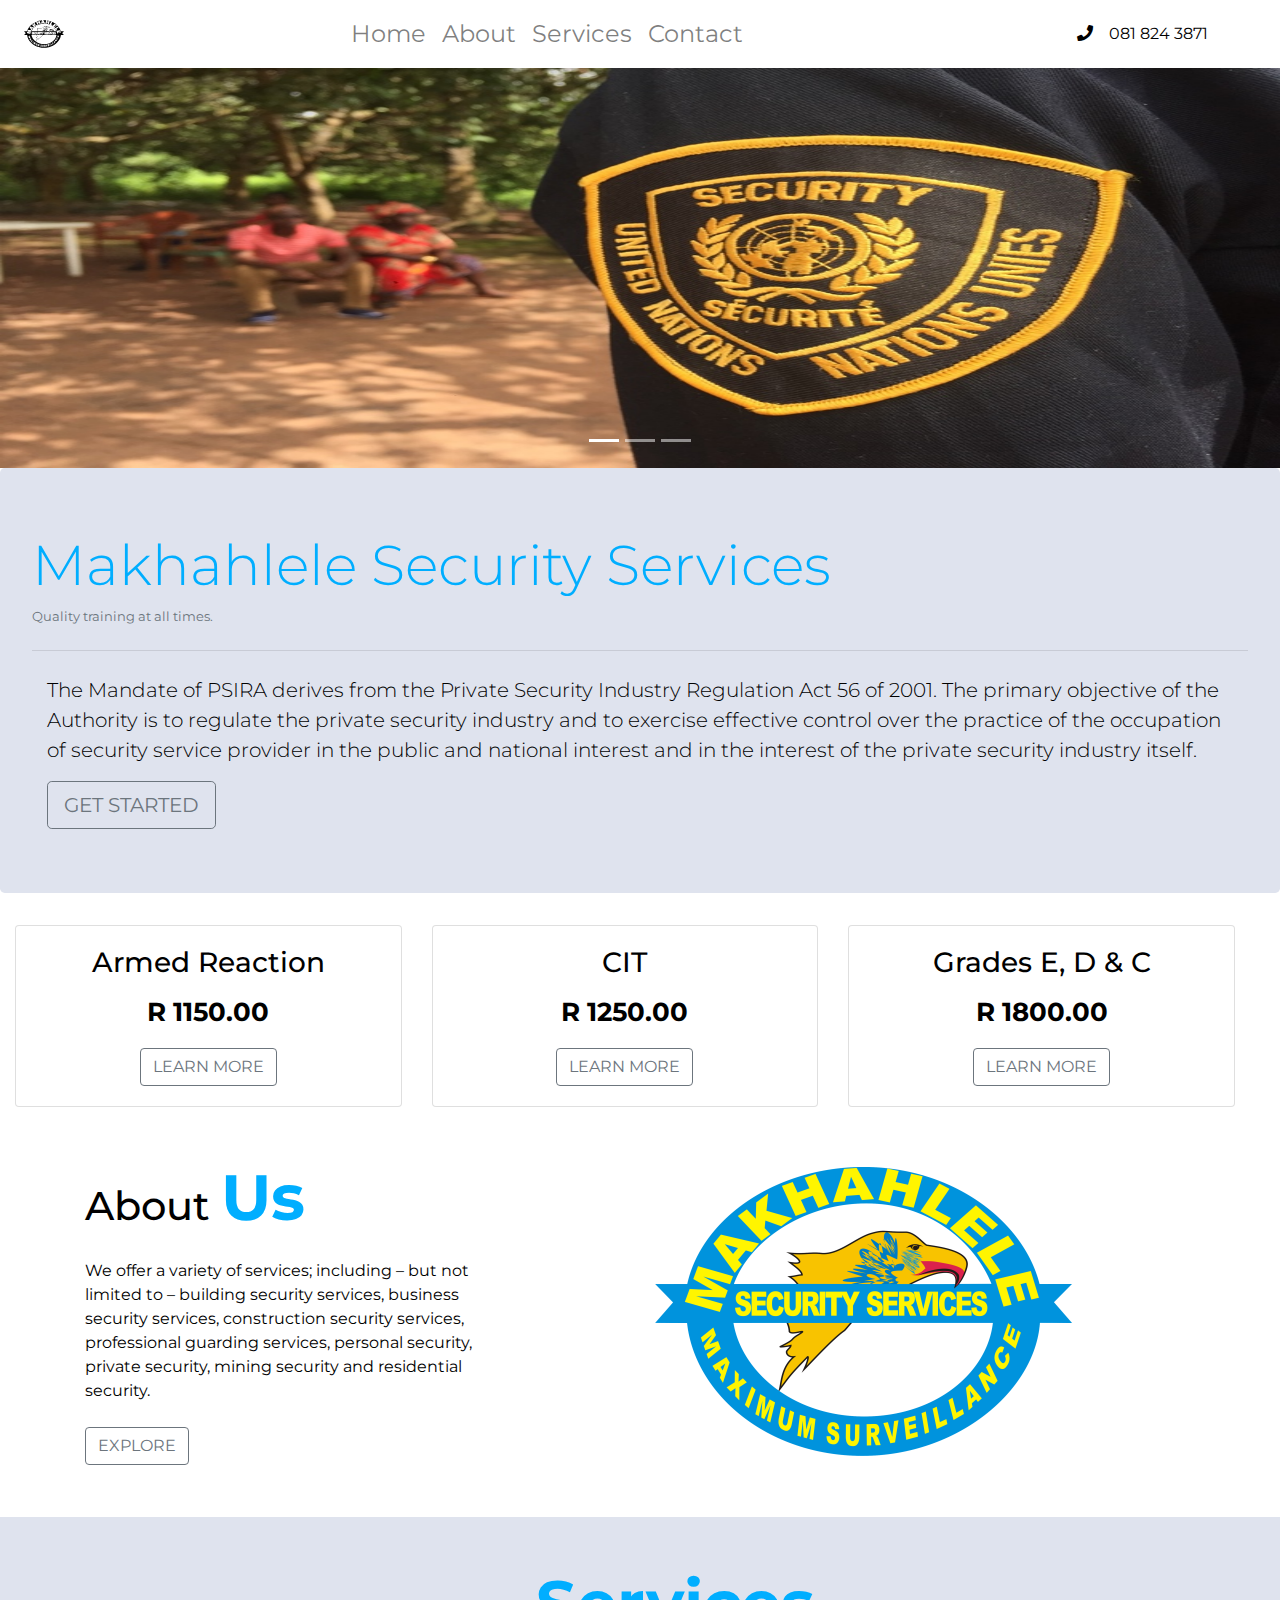
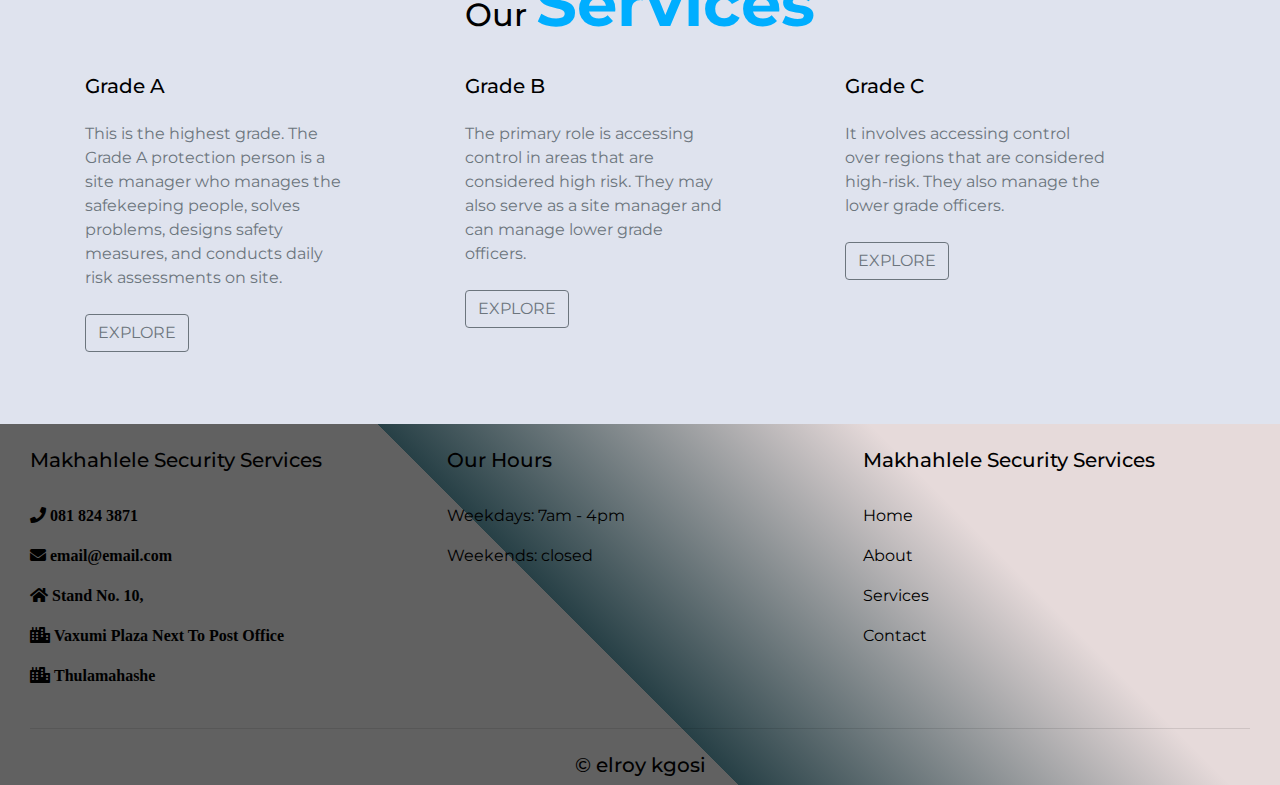
<file: index.html>
<!-- Mong'a Marena, Mokone wa ntshi tse kgolo, Elroy Kgosi -->
<!-- Publishing on Github, 11 May 2020 -->
<!DOCTYPE html>
<html lang="en">

<head>
    <meta charset="UTF-8">
    <meta name="viewport" content="width=device-width, initial-scale=1.0">
    <meta http-equiv="X-UA-Compatible" content="ie=edge">
    <title>Home</title>
    <link rel="stylesheet" href="css/bootstrap.css">
    <link rel="stylesheet" href="css/style.css">
    <link rel="stylesheet" href="css/all.css">
    <link href="https://fonts.googleapis.com/css2?family=Montserrat&display=swap" rel="stylesheet">

</head>

<body>
    <!--navbar-->
    <nav class="navbar navbar-expand-lg navbar-light px-4">

        <a href="" class="navbar-brand">
            <img src="img/logo.svg" id="logoimg" alt="">
        </a>
        <button class="navbar-toggler" data-toggle="collapse" data-target="#navbarCollapse">
            <span class="navbar-toggler-icon"></span>
        </button>
        <div class="collapse navbar-collapse" id="navbarCollapse">
            <ul class="navbar-nav mx-auto">
                <li class="nav-item">
                    <a href="index.html" class="nav-link">Home</a>
                </li>
                <li class="nav-item">
                    <a href="about.html" class="nav-link">About</a>
                </li>
                <li class="nav-item">
                    <a href="services.html" class="nav-link">Services</a>
                </li>
                <li class="nav-item">
                    <a href="contact.html" class="nav-link">Contact</a>
                </li>
            </ul>
            <div class="nav-info-items d-non d-lg-flex">
                <div class="nav-info align-items-center d-flex justify-content-between mx-lg-5">
                    <span class="info-icon mx-lg-3">
                        <i class="fas fa-phone"></i>
                    </span>
                    <p class="mb-0">081 824 3871</p>
                </div>
            </div>
        </div>
    </nav>

    <!---Carousel-->
    <div class="carousel slide" id="slides" data-ride="carousel">
        <ul class="carousel-indicators">
            <li data-target="#slides" data-slide-to="0" class="active"></li>
            <li data-target="#slides" data-slide-to="1"></li>
            <li data-target="#slides" data-slide-to="2"></li>
        </ul>
        <div class="carousel-inner">
            <div class="carousel-item active">
                <img src="img/carousel1.jpg" class="d-block w-100 " alt="">
            </div>
            <div class="carousel-item">
                <img src="img/carousel2.jpg" class="d-block w-100" alt="">
            </div>
            <div class="carousel-item">
                <img src="img/carousel3.jpg" class="d-block w-100" alt="">
            </div>
        </div>
    </div>

    <!--Jumbotron-->
    <!-- <div class="container-fluid" id="jumbo"> -->
    <div class="jumbotron" id="jumbo">
        <h1 class="display-4" style="color: rgb(0, 174, 255);">Makhahlele Security Services</h1>
        <small class="form-text text-muted">Quality training at all times.</small>
        <hr class="my-4">
        <div class="col-xs-12 col-sm-12 col-md-9 col-lg-9 col-xl 10">
            <p class="lead">The Mandate of PSIRA derives from the Private Security Industry Regulation Act 56 of 2001.
                The primary objective of the Authority is to regulate the private security industry and to exercise
                effective control over the practice of the occupation of security service provider in the public and
                national interest and in the interest of the private security industry itself.</p>
        </div>
        <div class="col-xs-12 col-sm-12 col-md-3 col-lg-3 col-xl-10">
            <a href="services.html#services"><button class="btn btn-outline-secondary text-uppercase btn-lg">Get
                    Started</button></a>
        </div>
    </div>
    <!-- </div> -->

    <!--Cards-->
    <div class="row container-fluid text-center" id="cards">


        <div class="col-lg-4 col-sm-6">
            <div class="card">
                <div class="card-body">
                    <h3 class="card-title">Armed Reaction</h3>
                    <p class="card-text text-bold">R 1150.00</p>
                    <a href="services.html#services" class="btn btn-outline-secondary text-uppercase">Learn More</a>
                </div>
            </div>
        </div>
        <div class="col-lg-4 col-sm-6">
            <div class="card">
                <div class="card-body">
                    <h3 class="card-title">CIT</h3>
                    <p class="card-text text-bold">R 1250.00</p>
                    <a href="services.html#services" class="btn btn-outline-secondary text-uppercase">Learn More</a>
                </div>
            </div>
        </div>
        <div class="col-lg-4 col sm-6">
            <div class="card">
                <div class="card-body">
                    <h3 class="card-title">Grades E, D &amp; C</h3>
                    <p class="card-text text-bold">R 1800.00</p>
                    <a href="services.html#services" class="btn btn-outline-secondary text-uppercase">Learn More</a>
                </div>
            </div>
        </div>
    </div>

    <!--Two Column Secion: About US -->
    <section class="about py-1" id="about">
        <div class="container">
            <div class="row">
                <div class="col-10 mx-auto col-md-6 my-5">
                    <h1 class="text-capitalize">about <strong class="banner-title">us</strong></h1>
                    <p class="my-4 w-75">We offer a variety of services; including – but not limited to –
                        building security services, business security services, construction security services,
                        professional guarding services, personal security, private security, mining security and
                        residential security.</p>
                    <a href="about.html#about-us-text" class="btn btn-outline-secondary text-uppercase">explore</a>
                </div>
                <div class="col-10 mx-auto col-md-6 align-self-center my-5">
                    <div class="about-img">
                        <img src="img/LocalStateLocalStateLocalState.png" alt="" class="img-fluid">
                    </div>
                </div>
            </div>
        </div>
    </section>

    <!--Services-->
    <section class="services py-5" id="services">
        <div class="container">
            <!-- section title -->
            <div class="row">
                <div class="col-10 mx-auto col-sm-6 text-center">
                    <h2 class="text-capitalize">our <strong class="banner-title">services</strong></h2>
                </div>
            </div>
            <!-- end of section title -->
            <div class="row">
                <div class="col-10 col-sm-6 col-lg-4 my-4 col-md-4">
                    <h5 class="text-justifyr">Grade A</h5>
                    <p class="my-4 text-muted w-75">This is the highest grade. The Grade A protection person is a site
                        manager who manages the safekeeping people, solves problems, designs safety measures, and
                        conducts daily risk assessments on site.</p>
                    <a href="services.html#pricing-column" class="btn btn-outline-secondary text-uppercase">explore</a>
                </div>
                <div class="col-10 col-sm-6 col-lg-4 my-4 col-md-4">
                    <h5 class="text-justify">Grade B</h5>
                    <p class="my-4 text-muted w-75">The primary role is accessing control in areas that are considered
                        high risk. They may also serve as a site manager and can manage lower grade officers.</p>
                    <a href="services.html#pricing-column" class="btn btn-outline-secondary text-uppercase">explore</a>
                </div>
                <div class="col-10 col-sm-6 col-lg-4 my-4 col-md-4">
                    <h5 class="text-justify">Grade C</h5>
                    <p class="my-4 text-muted w-75">It involves accessing control over regions that are considered
                        high-risk. They also manage the lower grade officers.</p>
                    <a href="services.html#pricing-column" class="btn btn-outline-secondary text-uppercase">explore</a>
                </div>
            </div>
        </div>
    </section>
    <!-- end of services -->

    <!-- Footer -->
    <footer>
        <div class="row mx-auto container-fluid">
            <div class="col-md-4">
                <h5 class="py-4">Makhahlele Security Services</h5>
                <p><i class="fas fa-phone"> 081 824 3871</i></p>
                <p><i class="fas fa-envelope"> email@email.com</i></p>
                <p><i class="fas fa-home"> Stand No. 10,</i></p>
                <p><i class="fas fa-city"> Vaxumi Plaza Next To Post Office</i></p>
                <p><i class="fas fa-city"> Thulamahashe</i></p>

            </div>

            <div class="col-md-4">
                <h5 class="py-4">Our Hours</h5>
                <p>Weekdays: 7am - 4pm</p>
                <p>Weekends: closed</p>
            </div>

            <div class="col-md-4">
                <h5 class="py-4">Makhahlele Security Services</h5>
                <p><a href="index.html">Home</a></p>
                <p><a href="about.html">About</a></p>
                <p><a href="services.html">Services</a></p>
                <p><a href="contact.html">Contact</a></p>

            </div>

            <div class="col-12 text-center">
                <hr class="my-4">
                <h5>&copy elroy kgosi</h5>
            </div>
        </div>
    </footer>

    <script src="js/jquery.js"></script>
    <script src="js/bootstrap.js"></script>
</body>

</html>
</file>
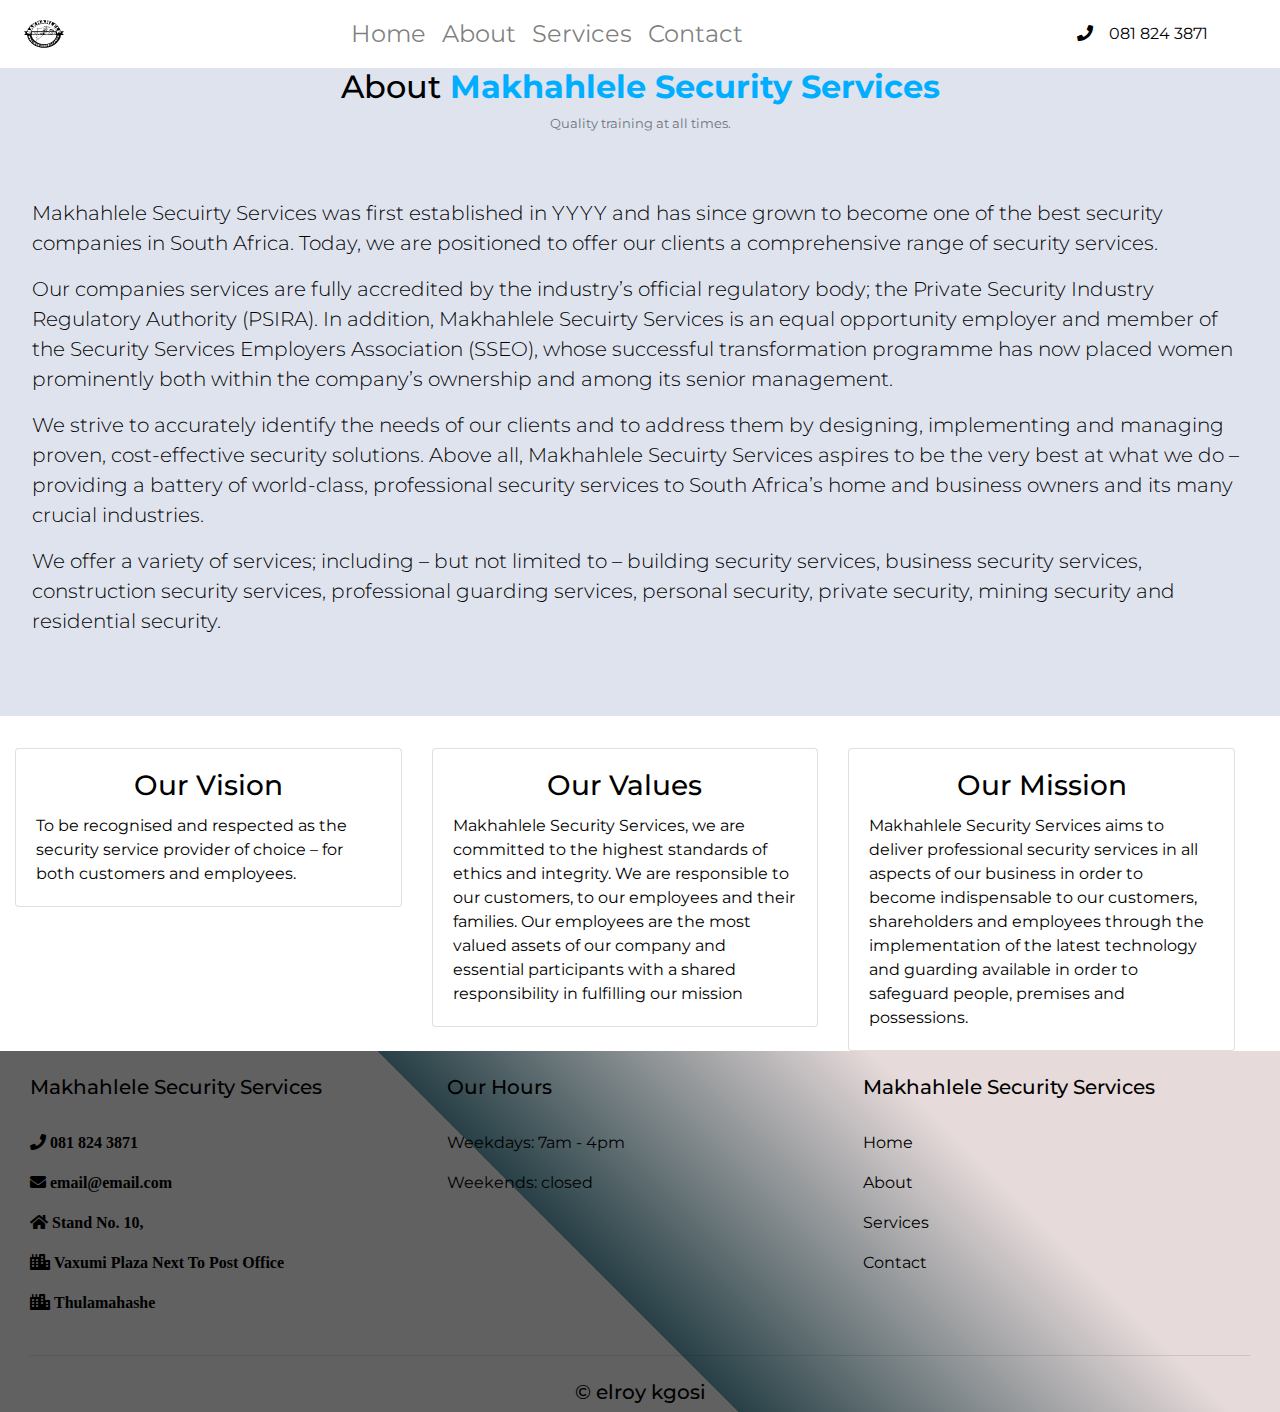
<file: about.html>
<!DOCTYPE html>
<html lang="en">

<head>
    <meta charset="UTF-8">
    <meta name="viewport" content="width=device-width, initial-scale=1.0">
    <meta http-equiv="X-UA-Compatible" content="ie=edge">
    <title>About</title>
    <link rel="stylesheet" href="css/bootstrap.css">
    <link rel="stylesheet" href="css/style.css">
    <link rel="stylesheet" href="css/all.css">
    <link href="https://fonts.googleapis.com/css2?family=Montserrat&display=swap" rel="stylesheet">

</head>

<body>
    <!--navbar-->
    <nav class="navbar navbar-expand-lg navbar-light px-4">

        <a href="" class="navbar-brand">
            <img src="img/logo.svg" id="logoimg" alt="">
        </a>
        <button class="navbar-toggler" data-toggle="collapse" data-target="#navbarCollapse">
            <span class="navbar-toggler-icon"></span>
        </button>
        <div class="collapse navbar-collapse" id="navbarCollapse">
            <ul class="navbar-nav mx-auto">
                <li class="nav-item">
                    <a href="index.html" class="nav-link">Home</a>
                </li>
                <li class="nav-item">
                    <a href="about.html" class="nav-link">About</a>
                </li>
                <li class="nav-item">
                    <a href="services.html" class="nav-link">Services</a>
                </li>
                <li class="nav-item">
                    <a href="contact.html" class="nav-link">Contact</a>
                </li>
            </ul>
            <div class="nav-info-items d-non d-lg-flex">
                <div class="nav-info align-items-center d-flex justify-content-between mx-lg-5">
                    <span class="info-icon mx-lg-3">
                        <i class="fas fa-phone"></i>
                    </span>
                    <p class="mb-0">081 824 3871</p>
                </div>
            </div>
        </div>
    </nav>

    <section class="about-us-text" id="about-us-text">
        <div class="row">
            <div class="col-10 mx-auto col-sm-6 text-center">
                <h2 class="text-capitalize">about <strong class="about-title">Makhahlele Security Services</strong></h2>
                <small id="emailHelp" class="form-text text-muted">Quality training at all times.</small>
            </div>
        </div>
        <!-- <h2 class="my-4 text-center" id="about-title">About Makhahlele Security Services</h2> -->

        <div class="jumbotron about-us-text">
            <p class="lead">Makhahlele Secuirty Services was first established in YYYY and has since grown to become one
                of the best
                security companies in South Africa. Today, we are positioned to offer our clients a comprehensive range
                of security services.</p>
            <p class="lead">Our companies services are fully accredited by the industry’s official regulatory body; the
                Private
                Security Industry Regulatory Authority (PSIRA). In addition, Makhahlele Secuirty Services is an equal
                opportunity employer and member of the Security Services Employers Association (SSEO), whose successful
                transformation programme has now placed women prominently both within the company’s ownership and among
                its senior management.</p>
            <p class="lead">We strive to accurately identify the needs of our clients and to address them by designing,
                implementing
                and managing proven, cost-effective security solutions. Above all, Makhahlele Secuirty Services aspires
                to be the very best at what we do – providing a battery of world-class, professional security services
                to South Africa’s home and business owners and its many crucial industries.</p>
            <p class="lead">We offer a variety of services; including – but not limited to – building security services,
                business
                security services, construction security services, professional guarding services, personal security,
                private security, mining security and residential security.</p>

        </div>
    </section>


    <!--Cards-->
    <div class="row container-fluid text-center" id="cards">
        <div class="col-lg-4 col-sm-6">
            <div class="card">
                <div class="card-body">
                    <h3 class="card-title">Our Vision</h3>
                    <p class="card-text text-left">To be recognised and respected as the security service provider of
                        choice – for both customers and employees.</p>
                </div>
            </div>
        </div>
        <div class="col-lg-4 col-sm-6">
            <div class="card">
                <div class="card-body">
                    <h3 class="card-title">Our Values</h3>
                    <p class="card-text text-left">Makhahlele Security Services, we are committed to the highest
                        standards of ethics and integrity. We are responsible to our customers, to our employees and
                        their families. Our employees are the most valued assets of our company and essential
                        participants with a shared responsibility in fulfilling our mission</p>

                </div>
            </div>
        </div>
        <div class="col-lg-4 col sm-6">
            <div class="card">
                <div class="card-body">
                    <h3 class="card-title">Our Mission</h3>
                    <p class="card-text text-left">Makhahlele Security Services aims to deliver professional security
                        services in all aspects of our business in order to become indispensable to our customers,
                        shareholders and employees through the implementation of the latest technology and guarding
                        available in order to safeguard people, premises and possessions.</p>
                </div>
            </div>
        </div>
    </div>




    <!-- Footer -->
    <footer>
        <div class="row mx-auto container-fluid">
            <div class="col-md-4">
                <h5 class="py-4">Makhahlele Security Services</h5>
                <p><i class="fas fa-phone"> 081 824 3871</i></p>
                <p><i class="fas fa-envelope"> email@email.com</i></p>
                <p><i class="fas fa-home"> Stand No. 10,</i></p>
                <p><i class="fas fa-city"> Vaxumi Plaza Next To Post Office</i></p>
                <p><i class="fas fa-city"> Thulamahashe</i></p>

            </div>

            <div class="col-md-4">
                <h5 class="py-4">Our Hours</h5>
                <p>Weekdays: 7am - 4pm</p>
                <p>Weekends: closed</p>
            </div>

            <div class="col-md-4">
                <h5 class="py-4">Makhahlele Security Services</h5>
                <p><a href="index.html">Home</a></p>
                <p><a href="about.html">About</a></p>
                <p><a href="services.html">Services</a></p>
                <p><a href="contact.html">Contact</a></p>

            </div>

            <div class="col-12 text-center">
                <hr class="my-4">
                <h5>&copy elroy kgosi</h5>
            </div>
        </div>
    </footer>

    <script src="js/jquery.js"></script>
    <script src="js/bootstrap.js"></script>
</body>

</html>
</file>
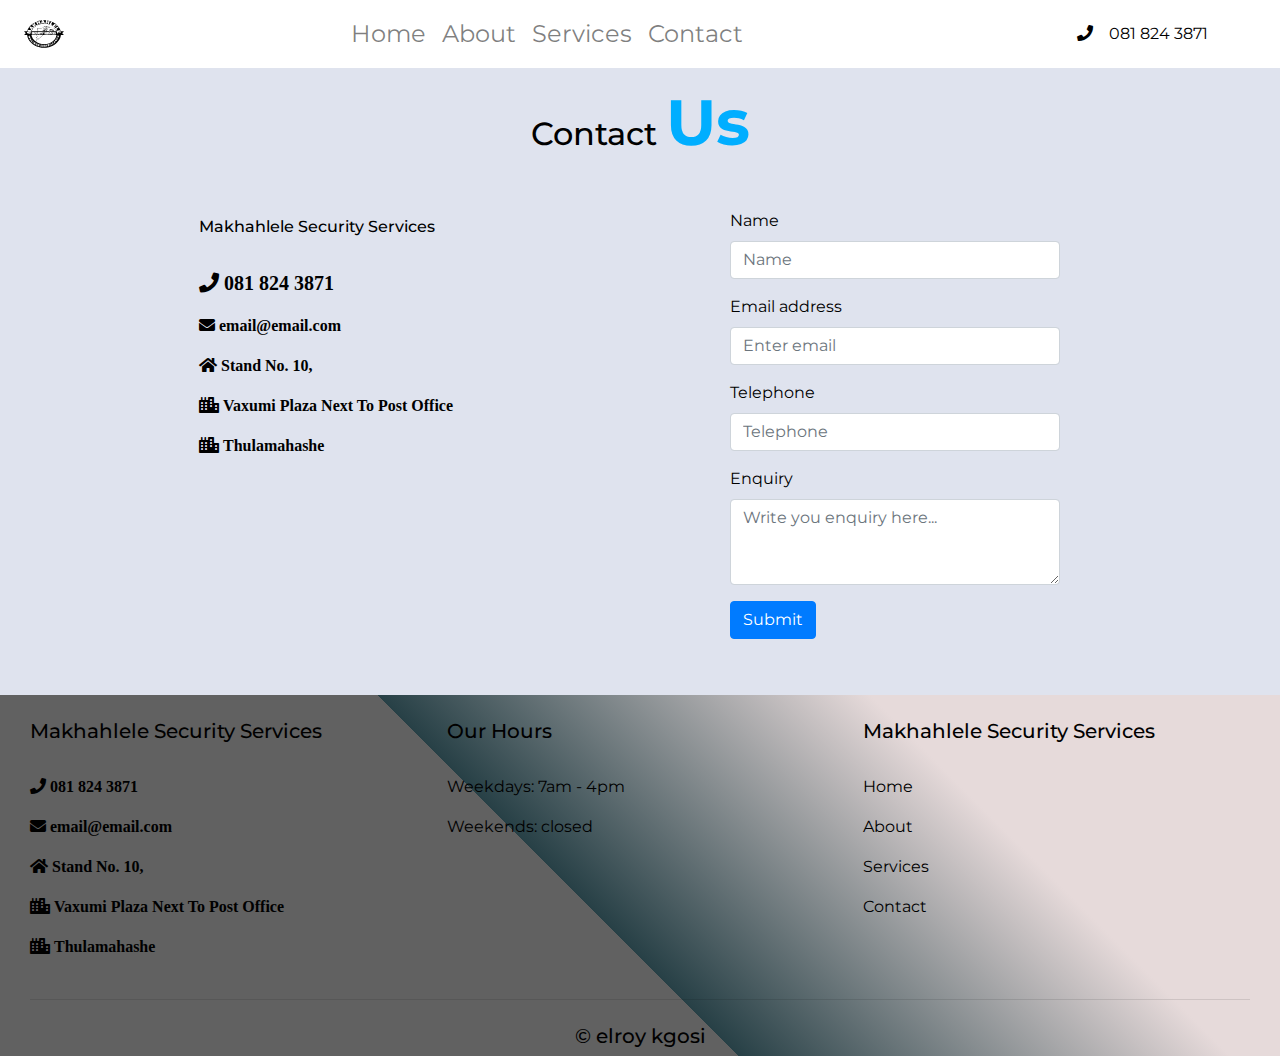
<file: contact.html>
<!DOCTYPE html>
<html lang="en">

<head>
    <meta charset="UTF-8">
    <meta name="viewport" content="width=device-width, initial-scale=1.0">
    <meta http-equiv="X-UA-Compatible" content="ie=edge">
    <title>Contact</title>
    <link rel="stylesheet" href="css/bootstrap.css">
    <link rel="stylesheet" href="css/style.css">
    <link rel="stylesheet" href="css/all.css">
    <link href="https://fonts.googleapis.com/css2?family=Montserrat&display=swap" rel="stylesheet">

</head>

<body>
    <!--navbar-->
    <nav class="navbar navbar-expand-lg navbar-light px-4">

        <a href="" class="navbar-brand">
            <img src="img/logo.svg" id="logoimg" alt="">
        </a>
        <button class="navbar-toggler" data-toggle="collapse" data-target="#navbarCollapse">
            <span class="navbar-toggler-icon"></span>
        </button>
        <div class="collapse navbar-collapse" id="navbarCollapse">
            <ul class="navbar-nav mx-auto">
                <li class="nav-item">
                    <a href="index.html" class="nav-link">Home</a>
                </li>
                <li class="nav-item">
                    <a href="about.html" class="nav-link">About</a>
                </li>
                <li class="nav-item">
                    <a href="services.html" class="nav-link">Services</a>
                </li>
                <li class="nav-item">
                    <a href="contact.html" class="nav-link">Contact</a>
                </li>
            </ul>
            <div class="nav-info-items d-non d-lg-flex">
                <div class="nav-info align-items-center d-flex justify-content-between mx-lg-5">
                    <span class="info-icon mx-lg-3">
                        <i class="fas fa-phone"></i>
                    </span>
                    <p class="mb-0">081 824 3871</p>
                </div>
            </div>
        </div>
    </nav>

    <!--Services-->
    <section class="services py-3" id="services">
        <div class="container">
            <!-- section title -->
            <div class="row">
                <div class="col-10 mx-auto col-sm-6 text-center">
                    <h2 class="text-capitalize">contact <strong class="banner-title">us</strong></h2>

                </div>
            </div>
            <!-- end of section title -->
            <div class="row container-fluid  py-4">
                <div class="col-md-4 px-4 mx-auto">
                    <h6 class="py-4">Makhahlele Security Services</h6>
                    <p class="lead"><i class="fas fa-phone"> 081 824 3871</i></p>
                    <p><i class="fas fa-envelope"> email@email.com</i></p>
                    <p><i class="fas fa-home"> Stand No. 10,</i></p>
                    <p><i class="fas fa-city"> Vaxumi Plaza Next To Post Office</i></p>
                    <p><i class="fas fa-city"> Thulamahashe</i></p>
                </div>

                <div class="col-md-4 mx-auto py-3">
                    <form>
                        <div class="form-group">
                            <label for="name">Name</label>
                            <input type="text" class="form-control" id="name" placeholder="Name">
                        </div>
                        <div class="form-group">
                            <label for="exampleInputEmail1">Email address</label>
                            <input type="email" class="form-control" id="exampleInputEmail1"
                                aria-describedby="emailHelp" placeholder="Enter email">
                            <!-- <small id="emailHelp" class="form-text text-muted">We'll never share your email with anyone else.</small> -->
                        </div>
                        <div class="form-group">
                            <label for="telephone">Telephone</label>
                            <input type="text" class="form-control" id="telephone" placeholder="Telephone">
                        </div>
                        <div class="form-group">
                            <label for="textarea">Enquiry</label>
                            <textarea class="form-control" name="textarea" id="textarea" rows="3"
                                placeholder="Write you enquiry here..."></textarea>
                        </div>
                        <button type="submit" class="btn btn-primary">Submit</button>
                    </form>
                </div>
            </div>
        </div>
    </section>


    <!-- Footer -->
    <footer>
        <div class="row mx-auto container-fluid">
            <div class="col-md-4">
                <h5 class="py-4">Makhahlele Security Services</h5>
                <p><i class="fas fa-phone"> 081 824 3871</i></p>
                <p><i class="fas fa-envelope"> email@email.com</i></p>
                <p><i class="fas fa-home"> Stand No. 10,</i></p>
                <p><i class="fas fa-city"> Vaxumi Plaza Next To Post Office</i></p>
                <p><i class="fas fa-city"> Thulamahashe</i></p>

            </div>

            <div class="col-md-4">
                <h5 class="py-4">Our Hours</h5>
                <p>Weekdays: 7am - 4pm</p>
                <p>Weekends: closed</p>
            </div>

            <div class="col-md-4">
                <h5 class="py-4">Makhahlele Security Services</h5>
                <p><a href="index.html">Home</a></p>
                <p><a href="about.html">About</a></p>
                <p><a href="services.html">Services</a></p>
                <p><a href="contact.html">Contact</a></p>

            </div>

            <div class="col-12 text-center">
                <hr class="my-4">
                <h5>&copy elroy kgosi</h5>
            </div>
        </div>
    </footer>

    <script src="js/jquery.js"></script>
    <script src="js/bootstrap.js"></script>
</body>

</html>
</file>
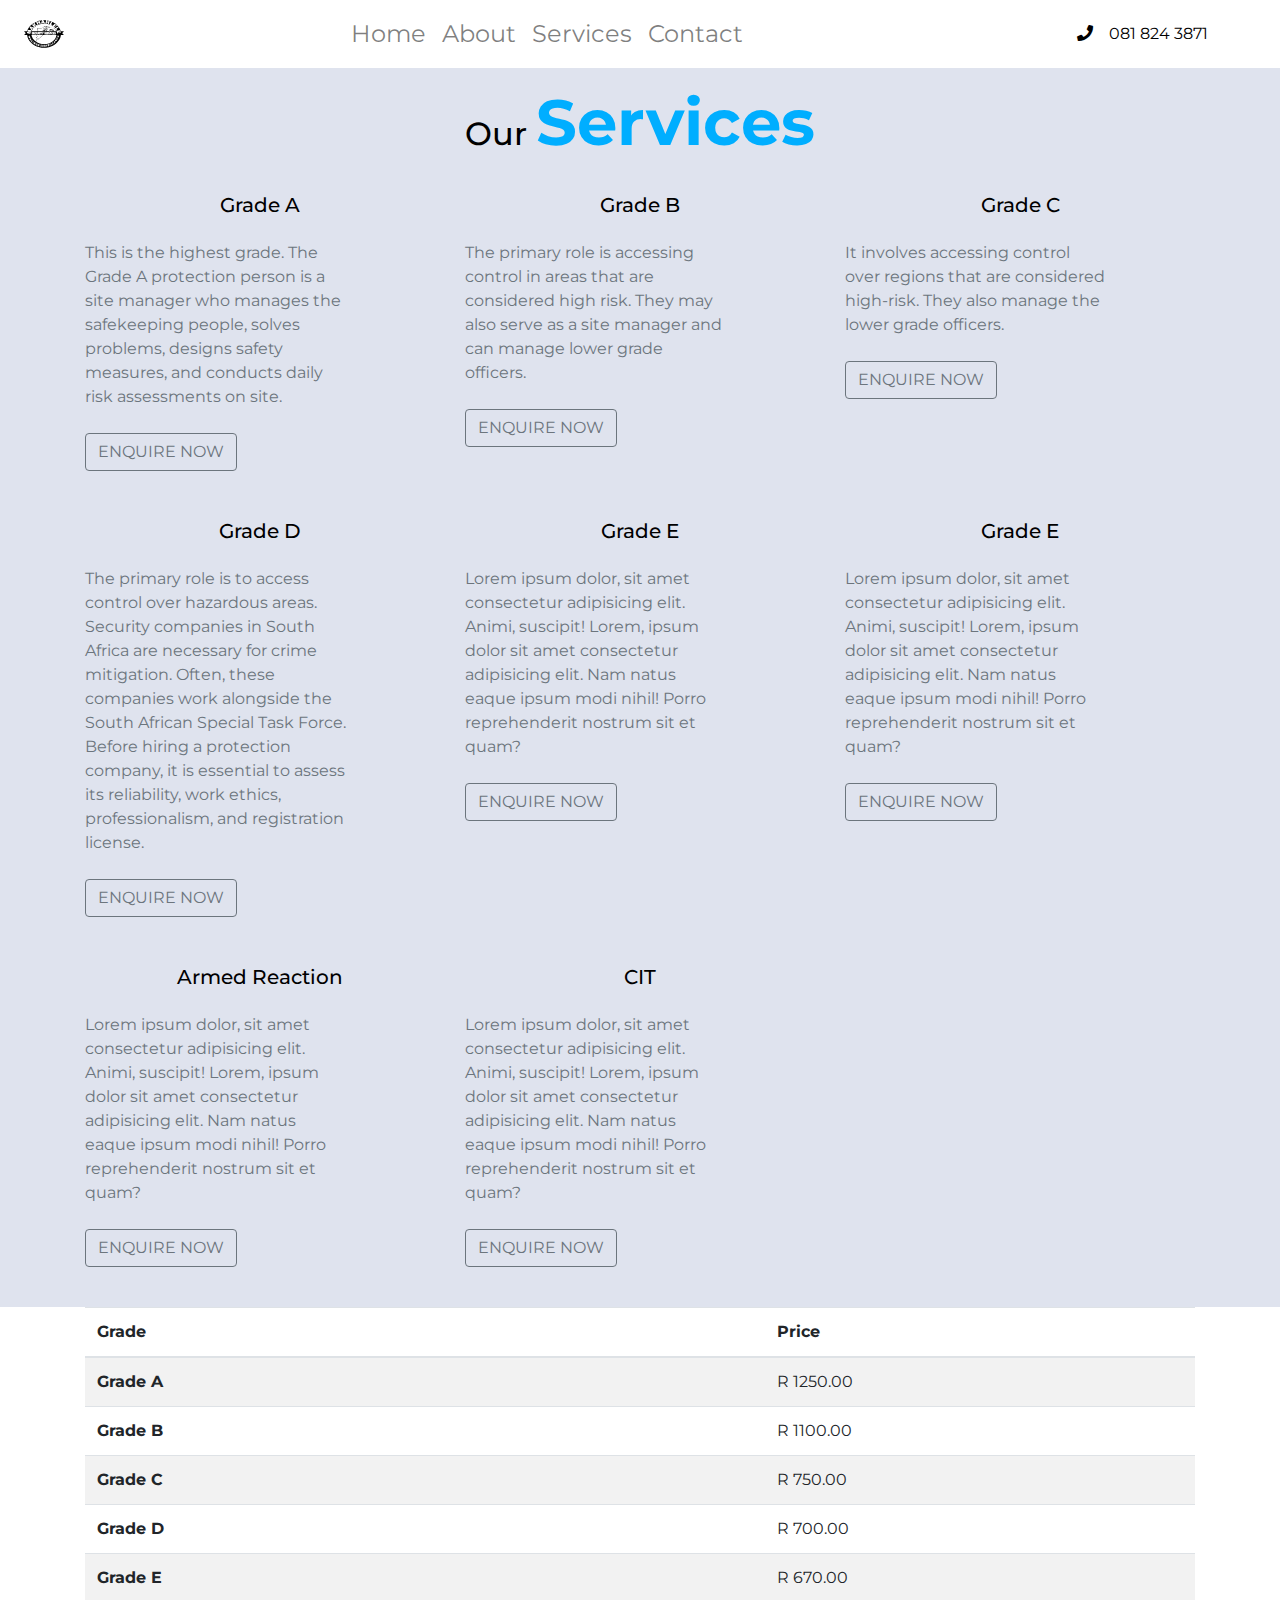
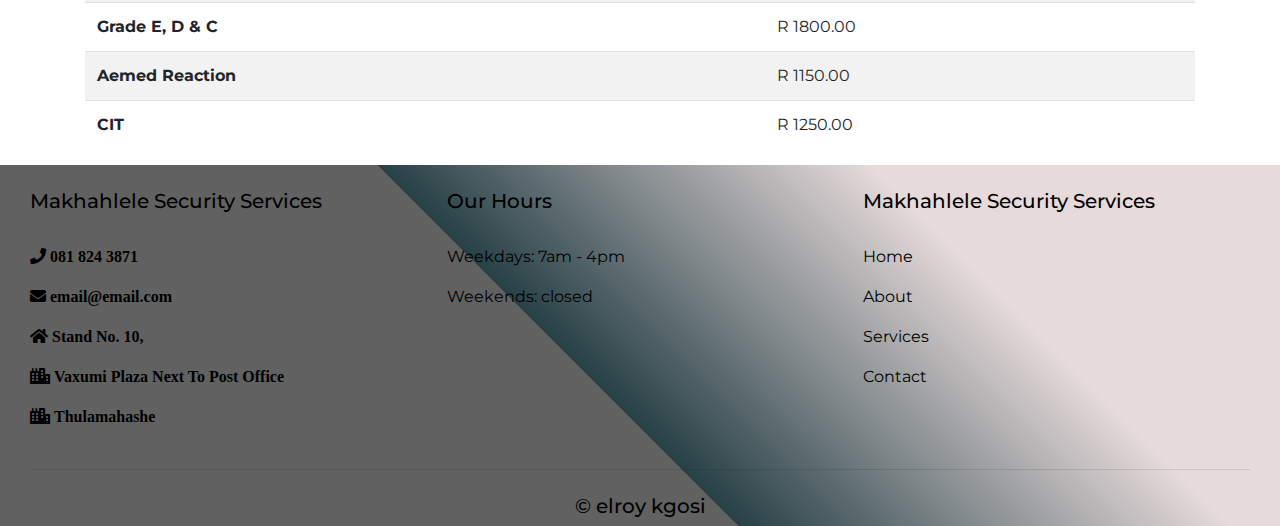
<file: services.html>
<!DOCTYPE html>
<html lang="en">

<head>
    <meta charset="UTF-8">
    <meta name="viewport" content="width=device-width, initial-scale=1.0">
    <meta http-equiv="X-UA-Compatible" content="ie=edge">
    <title>Services</title>
    <link rel="stylesheet" href="css/bootstrap.css">
    <link rel="stylesheet" href="css/style.css">
    <link rel="stylesheet" href="css/all.css">
    <link href="https://fonts.googleapis.com/css2?family=Montserrat&display=swap" rel="stylesheet">

</head>

<body>
    <!--navbar-->
    <nav class="navbar navbar-expand-lg navbar-light px-4">

        <a href="" class="navbar-brand">
            <img src="img/logo.svg" id="logoimg" alt="">
        </a>
        <button class="navbar-toggler" data-toggle="collapse" data-target="#navbarCollapse">
            <span class="navbar-toggler-icon"></span>
        </button>
        <div class="collapse navbar-collapse" id="navbarCollapse">
            <ul class="navbar-nav mx-auto">
                <li class="nav-item">
                    <a href="index.html" class="nav-link">Home</a>
                </li>
                <li class="nav-item">
                    <a href="about.html" class="nav-link">About</a>
                </li>
                <li class="nav-item">
                    <a href="services.html" class="nav-link">Services</a>
                </li>
                <li class="nav-item">
                    <a href="contact.html" class="nav-link">Contact</a>
                </li>
            </ul>
            <div class="nav-info-items d-non d-lg-flex">
                <div class="nav-info align-items-center d-flex justify-content-between mx-lg-5">
                    <span class="info-icon mx-lg-3">
                        <i class="fas fa-phone"></i>
                    </span>
                    <p class="mb-0">081 824 3871</p>
                </div>
            </div>
        </div>
    </nav>




    <!--Services-->
    <section class="services py-3" id="services">
        <div class="container">
            <!-- section title -->
            <div class="row">
                <div class="col-10 mx-auto col-sm-6 text-center">
                    <h2 class="text-capitalize">our <strong class="banner-title">services</strong></h2>
                </div>
            </div>
            <!-- end of section title -->
            <div class="row">
                <div class="col-10 col-sm-6 col-lg-4 my-4 col-md-4">
                    <h5 class="text-center">Grade A</h5>
                    <p class="my-4 text-muted w-75">This is the highest grade. The Grade A protection person is a site
                        manager who manages the safekeeping people, solves problems, designs safety measures, and
                        conducts daily risk assessments on site.</p>
                    <a href="" class="btn btn-outline-secondary text-uppercase">enquire now</a>
                </div>
                <div class="col-10 col-sm-6 col-lg-4 my-4 col-md-4">
                    <h5 class="text-center">Grade B</h5>
                    <p class="my-4 text-muted w-75">The primary role is accessing control in areas that are considered
                        high risk. They may also serve as a site manager and can manage lower grade officers.</p>
                    <a href="" class="btn btn-outline-secondary text-uppercase">enquire now</a>
                </div>
                <div class="col-10 col-sm-6 col-lg-4 my-4 col-md-4">
                    <h5 class="text-center">Grade C</h5>
                    <p class="my-4 text-muted w-75">It involves accessing control over regions that are considered
                        high-risk. They also manage the lower grade officers.</p>
                    <a href="" class="btn btn-outline-secondary text-uppercase">enquire now</a>
                </div>
                <div class="col-10 col-sm-6 col-lg-4 my-4 col-md-4">
                    <h5 class="text-center">Grade D</h5>
                    <p class="my-4 text-muted w-75">The primary role is to access control over hazardous areas.
                        Security companies in South Africa are necessary for crime mitigation. Often, these companies
                        work alongside the South African Special Task Force. Before hiring a protection company, it is
                        essential to assess its reliability, work ethics, professionalism, and registration license.
                    </p>
                    <a href="" class="btn btn-outline-secondary text-uppercase">enquire now</a>
                </div>
                <div class="col-10 col-sm-6 col-lg-4 my-4 col-md-4">
                    <h5 class="text-center">Grade E</h5>
                    <p class="my-4 text-muted w-75">Lorem ipsum dolor, sit amet consectetur adipisicing elit. Animi,
                        suscipit!
                        Lorem, ipsum dolor sit amet consectetur adipisicing elit. Nam natus eaque ipsum modi nihil!
                        Porro reprehenderit nostrum sit et quam?</p>
                    <a href="" class="btn btn-outline-secondary text-uppercase">enquire now</a>
                </div>
                <div class="col-10 col-sm-6 col-lg-4 my-4 col-md-4">
                    <h5 class="text-center">Grade E</h5>
                    <p class="my-4 text-muted w-75">Lorem ipsum dolor, sit amet consectetur adipisicing elit. Animi,
                        suscipit!
                        Lorem, ipsum dolor sit amet consectetur adipisicing elit. Nam natus eaque ipsum modi nihil!
                        Porro reprehenderit nostrum sit et quam?</p>
                    <a href="" class="btn btn-outline-secondary text-uppercase">enquire now</a>
                </div>
                <div class="col-10 col-sm-6 col-lg-4 my-4 col-md-4">
                    <h5 class="text-center">Armed Reaction</h5>
                    <p class="my-4 text-muted w-75">Lorem ipsum dolor, sit amet consectetur adipisicing elit. Animi,
                        suscipit!
                        Lorem, ipsum dolor sit amet consectetur adipisicing elit. Nam natus eaque ipsum modi nihil!
                        Porro reprehenderit nostrum sit et quam?</p>
                    <a href="" class="btn btn-outline-secondary text-uppercase">enquire now</a>
                </div>
                <div class="col-10 col-sm-6 col-lg-4 my-4 col-md-4">
                    <h5 class="text-center">CIT</h5>
                    <p class="my-4 text-muted w-75">Lorem ipsum dolor, sit amet consectetur adipisicing elit. Animi,
                        suscipit!
                        Lorem, ipsum dolor sit amet consectetur adipisicing elit. Nam natus eaque ipsum modi nihil!
                        Porro reprehenderit nostrum sit et quam?</p>
                    <a href="" class="btn btn-outline-secondary text-uppercase">enquire now</a>
                </div>
            </div>
        </div>
    </section>

    <!-- Pricing Column -->
    <section class=" container pricing-column" id="pricing-column">
        <div>
            <table class="table table-striped">
                <thead>
                    <tr>
                        <th scope="col">Grade</th>
                        <th scope="col">Price</th>
                    </tr>
                </thead>
                <tbody>
                    <tr>
                        <th scope="row">Grade A</th>
                        <td>R 1250.00</td>
                    </tr>
                    <tr>
                        <th scope="row">Grade B</th>
                        <td>R 1100.00</td>
                    </tr>
                    <tr>
                        <th scope="row">Grade C</th>
                        <td>R 750.00</td>
                    </tr>
                    <tr>
                        <th scope="row">Grade D</th>
                        <td>R 700.00</td>
                    </tr>
                    <tr>
                        <th scope="row">Grade E</th>
                        <td>R 670.00</td>
                    </tr>
                    <tr>
                        <th scope="row">Grade E, D &amp; C</th>
                        <td>R 1800.00</td>
                    </tr>
                    <tr>
                        <th scope="row">Aemed Reaction</th>
                        <td>R 1150.00</td>
                    </tr>
                    <tr>
                        <th scope="row">CIT</th>
                        <td>R 1250.00</td>
                    </tr>
                </tbody>
            </table>
        </div>
    </section>

    <!-- Footer -->
    <footer>
        <div class="row mx-auto container-fluid">
            <div class="col-md-4">
                <h5 class="py-4">Makhahlele Security Services</h5>
                <p><i class="fas fa-phone"> 081 824 3871</i></p>
                <p><i class="fas fa-envelope"> email@email.com</i></p>
                <p><i class="fas fa-home"> Stand No. 10,</i></p>
                <p><i class="fas fa-city"> Vaxumi Plaza Next To Post Office</i></p>
                <p><i class="fas fa-city"> Thulamahashe</i></p>

            </div>

            <div class="col-md-4">
                <h5 class="py-4">Our Hours</h5>
                <p>Weekdays: 7am - 4pm</p>
                <p>Weekends: closed</p>
            </div>

            <div class="col-md-4">
                <h5 class="py-4">Makhahlele Security Services</h5>
                <p><a href="index.html">Home</a></p>
                <p><a href="about.html">About</a></p>
                <p><a href="services.html">Services</a></p>
                <p><a href="contact.html">Contact</a></p>

            </div>

            <div class="col-12 text-center">
                <hr class="my-4">
                <h5>&copy elroy kgosi</h5>
            </div>
        </div>
    </footer>

    <script src="js/jquery.js"></script>
    <script src="js/bootstrap.js"></script>
</body>

</html>
</file>
<file: css/style.css>
/* Elroy, Kgosi*/
/* If all we got is time then we shoulnd't be acting timid, 
Ndike me darling, would you like to get married in two years?
*/
body{
 /* background: #fff;  */
 color: #000;
  /* background: linear-gradient(  60deg, #616161, #9bc5c3); */
  font-family: Montserrat, sans-serif;
}
/* about section */
.about-img{
    position: relative;
}

.banner-title{
    color: rgb(0, 174, 255);
    font-size: 4rem;
}
/* end of about section */

.about-title{
    color: rgb(0, 174, 255);
    font-size: 2rem;
}

footer p a{
    color: #000;
}

.nav-link{
    color: #000; 
    font-size: 1.5rem;
    transition: all 0.5s ease-in-out; 
}

.navbar-toggler{
    outline: none !important;
}

.navbar-toggler-icon{
    color: #000;
}

.w-100 {
    /* width: 100%; */
    height: 400px;
}

.text-bold{
    font-weight: bold;
    font-size: 1.65rem;
}

footer{
    clear: both;
    /* clbackground: rgba(0, 174, 255); */
    /* background-image: -webkit-linear-gradient(-65deg, #E4E9FD 80%, #A683E3 20%); */
    background: linear-gradient( -135deg, #e6dada 25%, #274046 55%, #616161 40%);
}
.services{
    /* background: rgb(238, 238, 238); */
    background: #dfe3ee;
    
}
#jumbo{
    background: #dfe3ee;
    /* background: rgb(249, 228, 148); */
    
}

#logoimg{
    height: 2.5rem;
    width: 2.5rem;
}

.about-us-text{
    background: #dfe3ee;
}


.btn-white{
    color: #fff;
}


/* #cards{
    background-color: crimson;
} */
</file>
